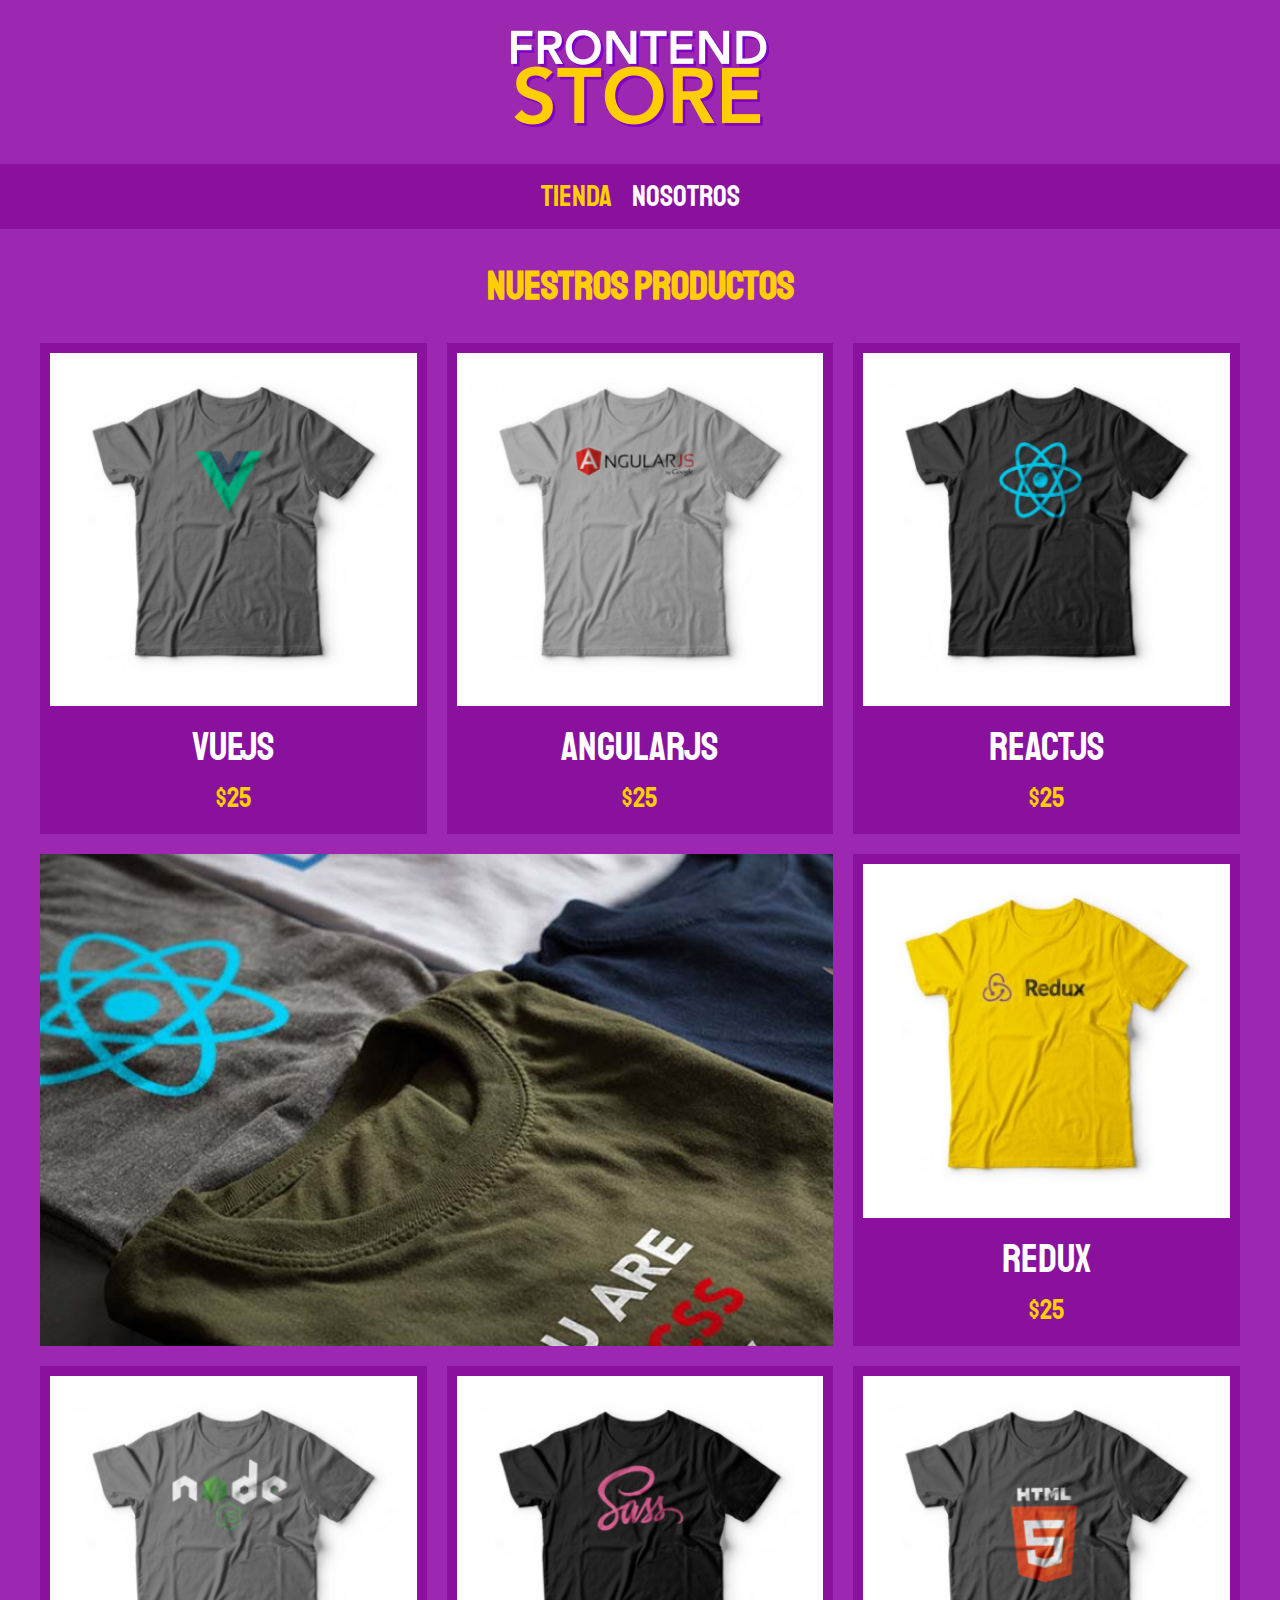
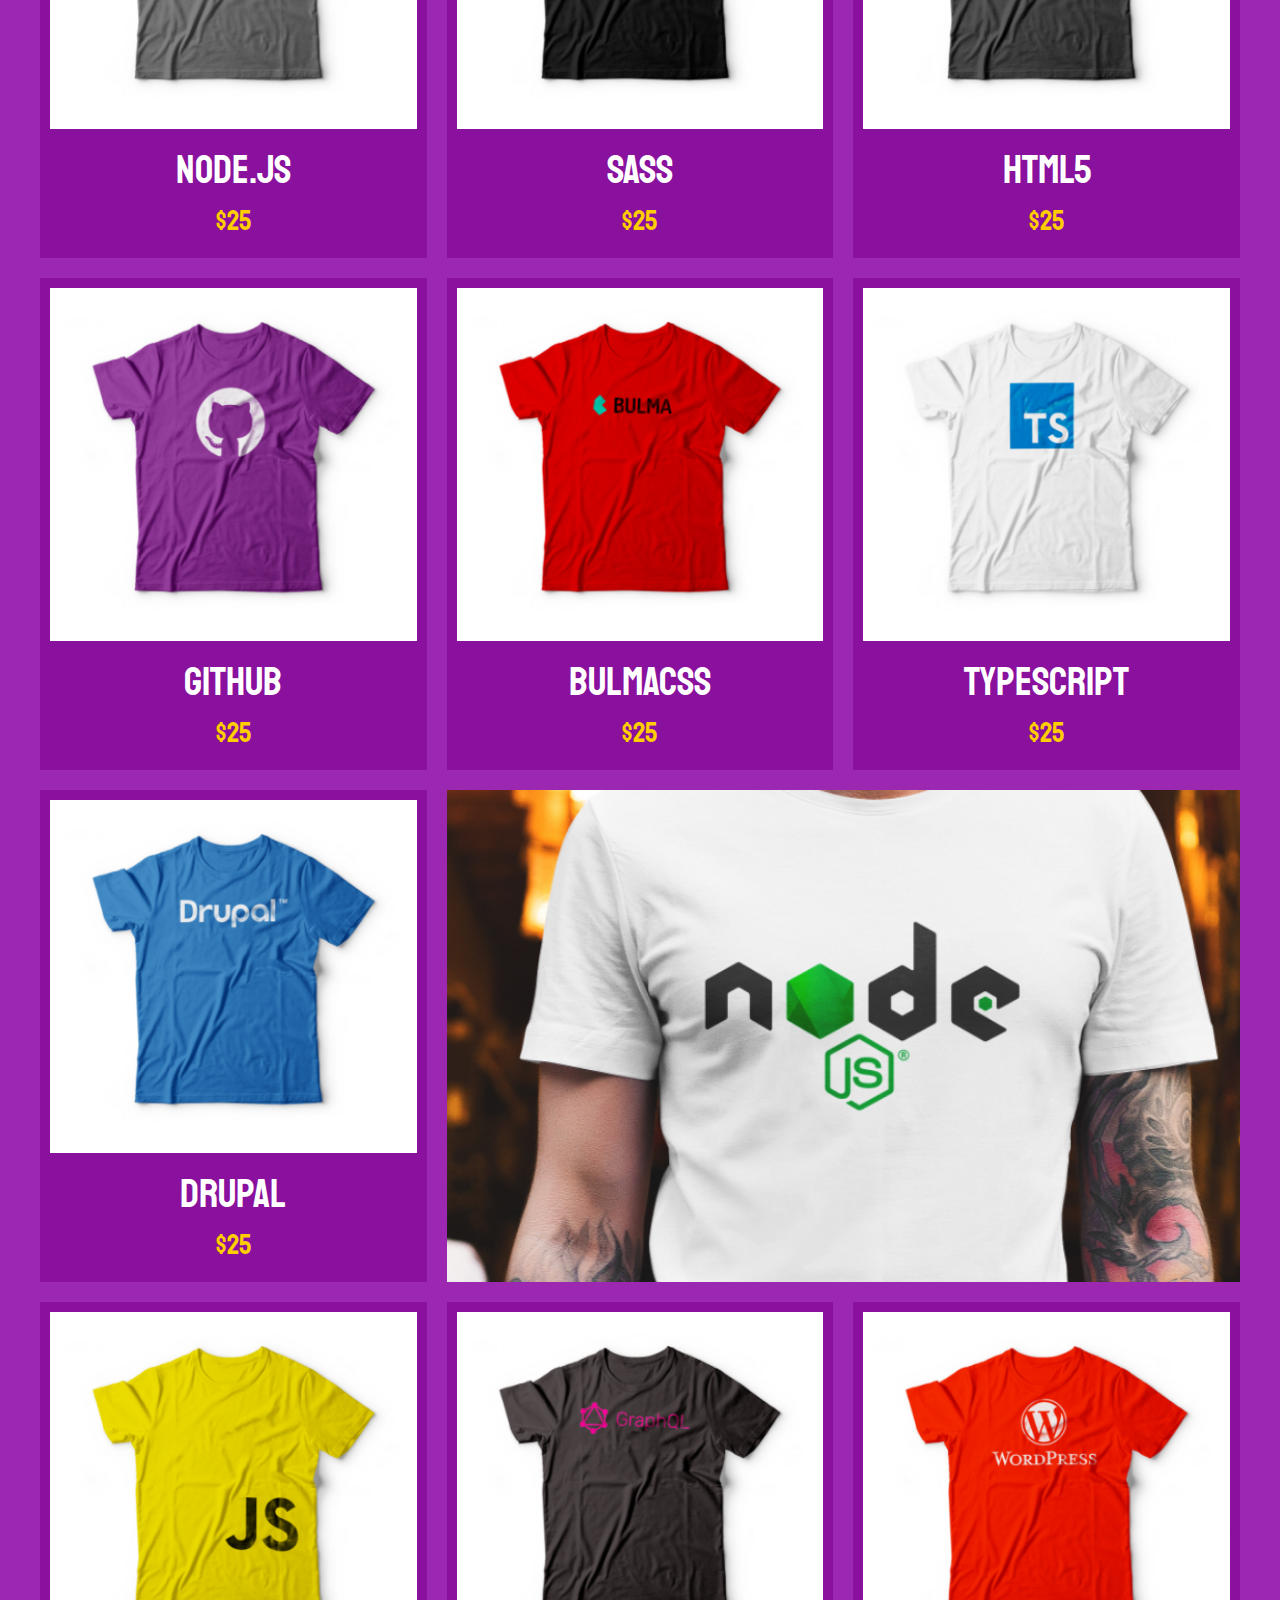
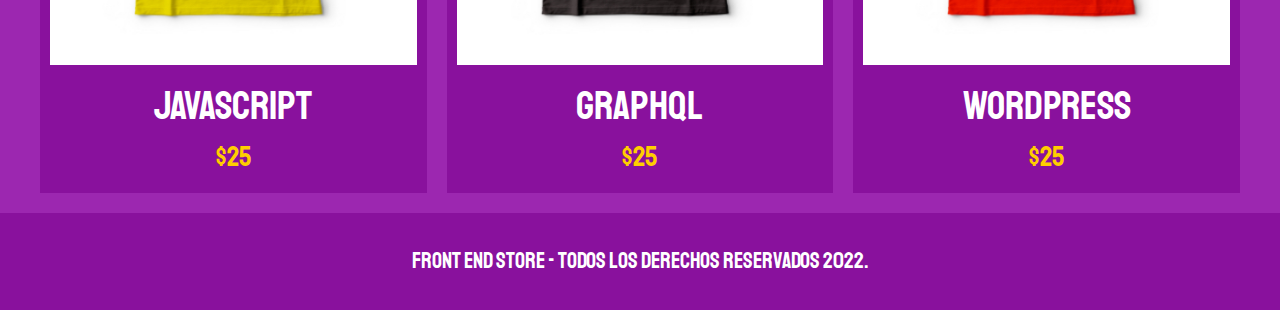
<file: index.html>
<!DOCTYPE html>
<html lang="en">
<head>
    <meta charset="UTF-8">
    <meta http-equiv="X-UA-Compatible" content="IE=edge">
    <meta name="viewport" content="width=device-width, initial-scale=1.0">
    <title>Front End Store</title>
    <link rel="stylesheet" href="css/normalize.css">
    <link rel="preconnect" href="https://fonts.googleapis.com">  
    <link rel="preconnect" href="https://fonts.gstatic.com" crossorigin>
    <link href="https://fonts.googleapis.com/css2?family=Staatliches&display=swap" rel="stylesheet">
    <link rel="stylesheet" href="css/style.css">
    

</head>
<body>  
    <header class="header">
        <a href="index.html">
            <img class="header__logo" src="img/logo.png" alt="logotipo">
        </a>
    </header>

    <nav class="navegacion">
        <a class="navegacion__enlace navegacion__enlace--activo" href="index.html">Tienda</a>
        <a class="navegacion__enlace" href="nosotros.html">Nosotros</a>  
    </nav>

    <main class="contenedor">
        <h1>Nuestros Productos</h1>
        
        <div class="grid">
            
            <div class="producto">
                <a href="producto.html">
                    <img class="producto__imagen" src="img/1.jpg" alt="imagen camisa">
                    <div>
                        <p class="producto__nombre">VueJS</p>
                        <p class="producto__precio">$25</p> 
                    </div>
                </a>
            </div>
            <div class="producto">
                <a href="producto.html">
                    <img class="producto__imagen" src="img/2.jpg" alt="imagen camisa">
                    <div>
                        <p class="producto__nombre">AngularJS</p>
                        <p class="producto__precio">$25</p> 
                    </div>
                </a>
            </div>
            <div class="producto">
                <a href="producto.html">
                    <img class="producto__imagen" src="img/3.jpg" alt="imagen camisa">
                    <div>
                        <p class="producto__nombre">ReactJS</p>
                        <p class="producto__precio">$25</p> 
                    </div>
                </a>
            </div>
            <div class="producto">
                <a href="producto.html">
                    <img class="producto__imagen" src="img/4.jpg" alt="imagen camisa">
                    <div>
                        <p class="producto__nombre">Redux</p>
                        <p class="producto__precio">$25</p> 
                    </div>
                </a>
            </div>
            <div class="producto">
                <a href="producto.html">
                    <img class="producto__imagen" src="img/5.jpg" alt="imagen camisa">
                    <div>
                        <p class="producto__nombre">Node.js</p>
                        <p class="producto__precio">$25</p> 
                    </div>
                </a>
            </div>
            <div class="producto">
                <a href="producto.html">
                    <img class="producto__imagen" src="img/6.jpg" alt="imagen camisa">
                    <div>
                        <p class="producto__nombre">SASS</p>
                        <p class="producto__precio">$25</p> 
                    </div>
                </a>
            </div>
            <div class="producto">
                <a href="producto.html">
                    <img class="producto__imagen" src="img/7.jpg" alt="imagen camisa">
                    <div>
                        <p class="producto__nombre">HTML5</p>
                        <p class="producto__precio">$25</p> 
                    </div>
                </a>
            </div>
            <div class="producto">
                <a href="producto.html">
                    <img class="producto__imagen" src="img/8.jpg" alt="imagen camisa">
                    <div>
                        <p class="producto__nombre">Github</p>
                        <p class="producto__precio">$25</p> 
                    </div>
                </a>
            </div>
            <div class="producto">
                <a href="producto.html">
                    <img class="producto__imagen" src="img/9.jpg" alt="imagen camisa">
                    <div>
                        <p class="producto__nombre">BulmaCSS</p>
                        <p class="producto__precio">$25</p> 
                    </div>
                </a>
            </div>
            <div class="producto">
                <a href="producto.html">
                    <img class="producto__imagen" src="img/10.jpg" alt="imagen camisa">
                    <div>
                        <p class="producto__nombre">TypeScript</p>
                        <p class="producto__precio">$25</p> 
                    </div>
                </a>
            </div>
            <div class="producto">
                <a href="producto.html">
                    <img class="producto__imagen" src="img/11.jpg" alt="imagen camisa">
                    <div>
                        <p class="producto__nombre">Drupal</p>
                        <p class="producto__precio">$25</p> 
                    </div>
                </a>
            </div>
            <div class="producto">
                <a href="producto.html">
                    <img class="producto__imagen" src="img/12.jpg" alt="imagen camisa">
                    <div>
                        <p class="producto__nombre">JavaScript</p>
                        <p class="producto__precio">$25</p> 
                    </div>
                </a>
            </div>
            <div class="producto">
                <a href="producto.html">
                    <img class="producto__imagen" src="img/13.jpg" alt="imagen camisa">
                    <div>
                        <p class="producto__nombre">GraphQL</p>
                        <p class="producto__precio">$25</p> 
                    </div>
                </a>
            </div>
            <div class="producto">
                <a href="producto.html">
                    <img class="producto__imagen" src="img/14.jpg" alt="imagen camisa">
                    <div>
                        <p class="producto__nombre">WordPress</p>
                        <p class="producto__precio">$25</p> 
                    </div>
                </a>
            </div>
            <div class="grafico grafico--camisas"></div>
            <div class="grafico grafico--node"></div>

        </div>  
    </main>

    <footer class="footer">
        <p class="footer__texto">Front End Store - Todos los derechos reservados 2022.</p>
    </footer>
</body>

</html>
</file>
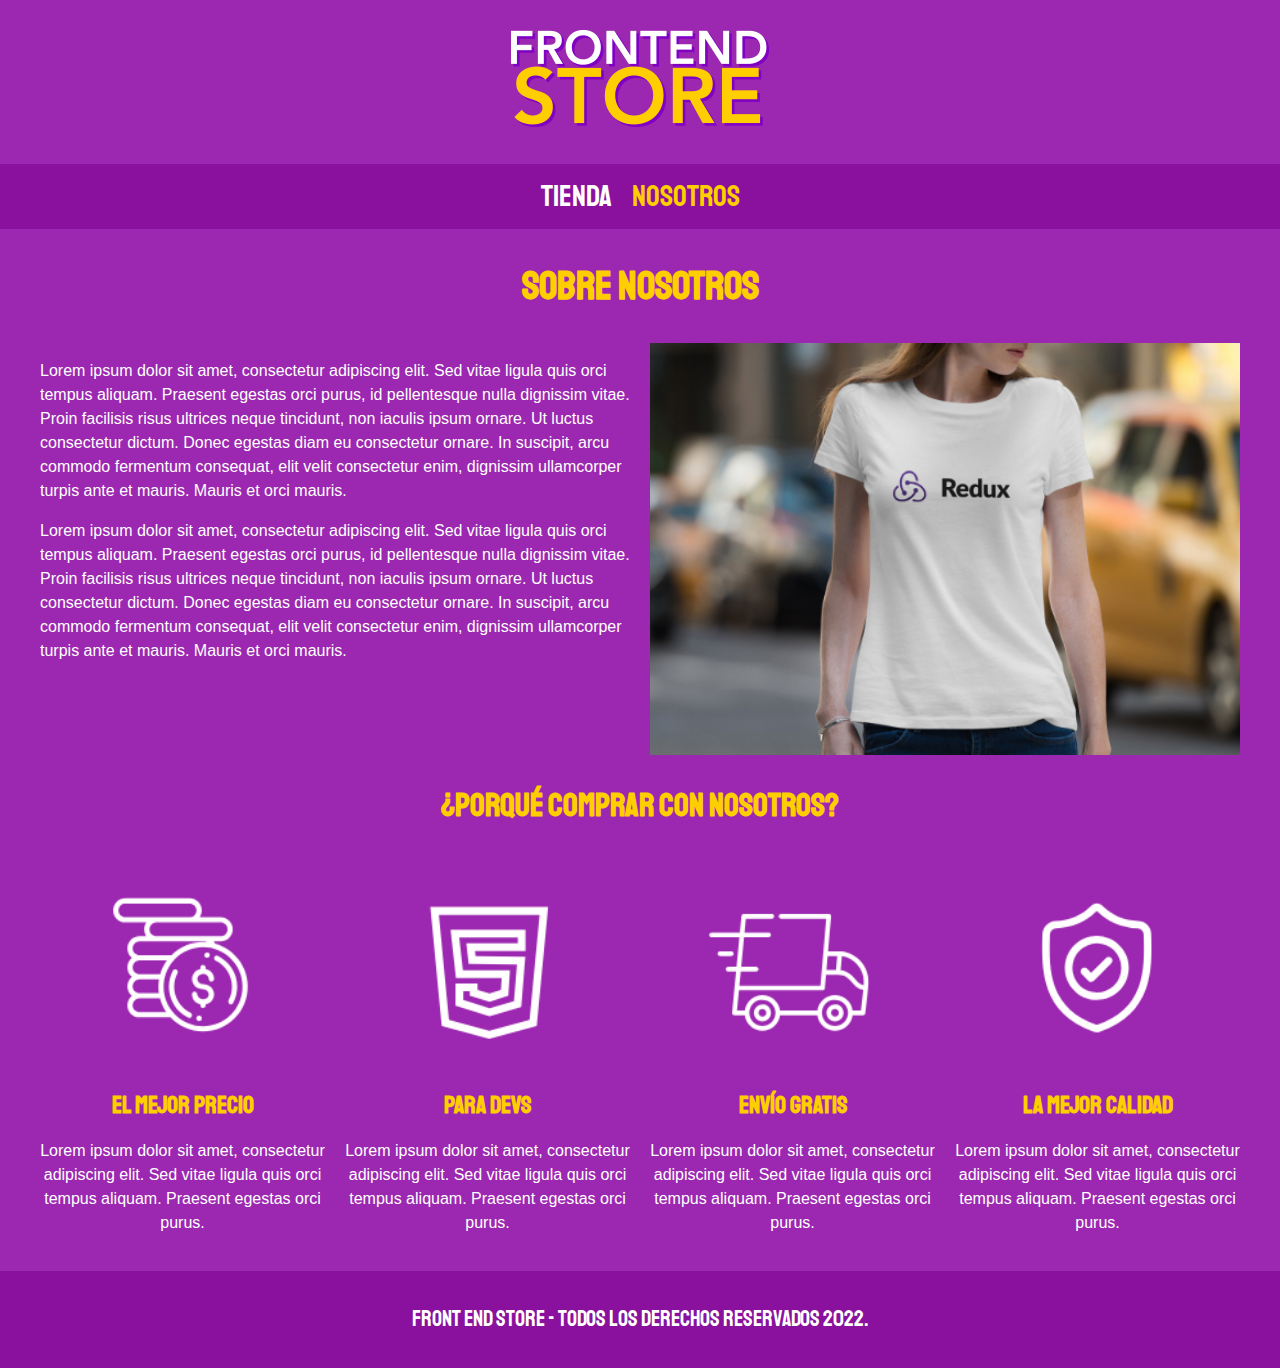
<file: nosotros.html>
<!DOCTYPE html>
<html lang="en">
<head>
    <meta charset="UTF-8">
    <meta http-equiv="X-UA-Compatible" content="IE=edge">
    <meta name="viewport" content="width=device-width, initial-scale=1.0">
    <title>Front End Store</title>
    <link rel="stylesheet" href="css/normalize.css">
    <link rel="preconnect" href="https://fonts.googleapis.com">  
    <link rel="preconnect" href="https://fonts.gstatic.com" crossorigin>
    <link href="https://fonts.googleapis.com/css2?family=Staatliches&display=swap" rel="stylesheet">
    <link rel="stylesheet" href="css/style.css">
    

</head>
<body>  
    <header class="header">
        <a href="index.html">
            <img class="header__logo" src="img/logo.png" alt="logotipo">
        </a>
    </header>

    <nav class="navegacion">
        <a class="navegacion__enlace" href="index.html">Tienda</a>
        <a class="navegacion__enlace navegacion__enlace--activo" href="nosotros.html">Nosotros</a>  
    </nav>

    <main class="contenedor">
        <h1>Sobre Nosotros</h1>
        <div class="nosotros">
                <div class="nosotros__contenido">
                    <p>Lorem ipsum dolor sit amet, consectetur adipiscing elit.
                     Sed vitae ligula quis orci tempus aliquam. Praesent egestas orci purus, 
                     id pellentesque nulla dignissim vitae. Proin facilisis risus ultrices neque tincidunt, 
                     non iaculis ipsum ornare. Ut luctus consectetur dictum. Donec egestas diam eu consectetur ornare. 
                     In suscipit, arcu commodo fermentum consequat, elit velit consectetur enim, dignissim ullamcorper 
                     turpis ante et mauris. Mauris et orci mauris.
                    </p>
                    <p>Lorem ipsum dolor sit amet, consectetur adipiscing elit.
                        Sed vitae ligula quis orci tempus aliquam. Praesent egestas orci purus, 
                        id pellentesque nulla dignissim vitae. Proin facilisis risus ultrices neque tincidunt, 
                        non iaculis ipsum ornare. Ut luctus consectetur dictum. Donec egestas diam eu consectetur ornare. 
                        In suscipit, arcu commodo fermentum consequat, elit velit consectetur enim, dignissim ullamcorper 
                        turpis ante et mauris. Mauris et orci mauris.
                    </p>
                </div>
                
                <img class="nosotros__imagen" src="img/nosotros.jpg" alt="Imagen Nosotros">
        </div>
    </main>

    <section class="contenedor comprar">
        <h2 class="comprar__titulo">¿Porqué comprar con nosotros?</h2>
        <div class="bloques">
            <div class="bloque">
                <img class="bloque__imagen" src="img/icono_1.png" alt="porque comprar">
                <h3 class="bloque__titulo">El Mejor Precio</h3>
                <p>Lorem ipsum dolor sit amet, consectetur adipiscing elit.
                    Sed vitae ligula quis orci tempus aliquam. Praesent egestas orci purus.
                </p> 
            </div><!--.bloque-->
            <div class="bloque">
                <img class="bloque__imagen" src="img/icono_2.png" alt="porque comprar">
                <h3 class="bloque__titulo">Para Devs</h3>
                <p>Lorem ipsum dolor sit amet, consectetur adipiscing elit.
                    Sed vitae ligula quis orci tempus aliquam. Praesent egestas orci purus.
                </p> 
            </div><!--.bloque-->
            <div class="bloque">
                <img class="bloque__imagen" src="img/icono_3.png" alt="porque comprar">
                <h3 class="bloque__titulo">Envío Gratis</h3>
                <p>Lorem ipsum dolor sit amet, consectetur adipiscing elit.
                    Sed vitae ligula quis orci tempus aliquam. Praesent egestas orci purus.
                </p> 
            </div><!--.bloque-->
            <div class="bloque">
                <img class="bloque__imagen" src="img/icono_4.png" alt="porque comprar">
                <h3 class="bloque__titulo">La Mejor Calidad</h3>
                <p>Lorem ipsum dolor sit amet, consectetur adipiscing elit.
                    Sed vitae ligula quis orci tempus aliquam. Praesent egestas orci purus.
                </p> 
            </div><!--.bloque-->
        </div> <!--.bloques-->
    </section>

    <footer class="footer">
        <p class="footer__texto">Front End Store - Todos los derechos reservados 2022.</p>
    </footer>
</body>

</html>
</file>
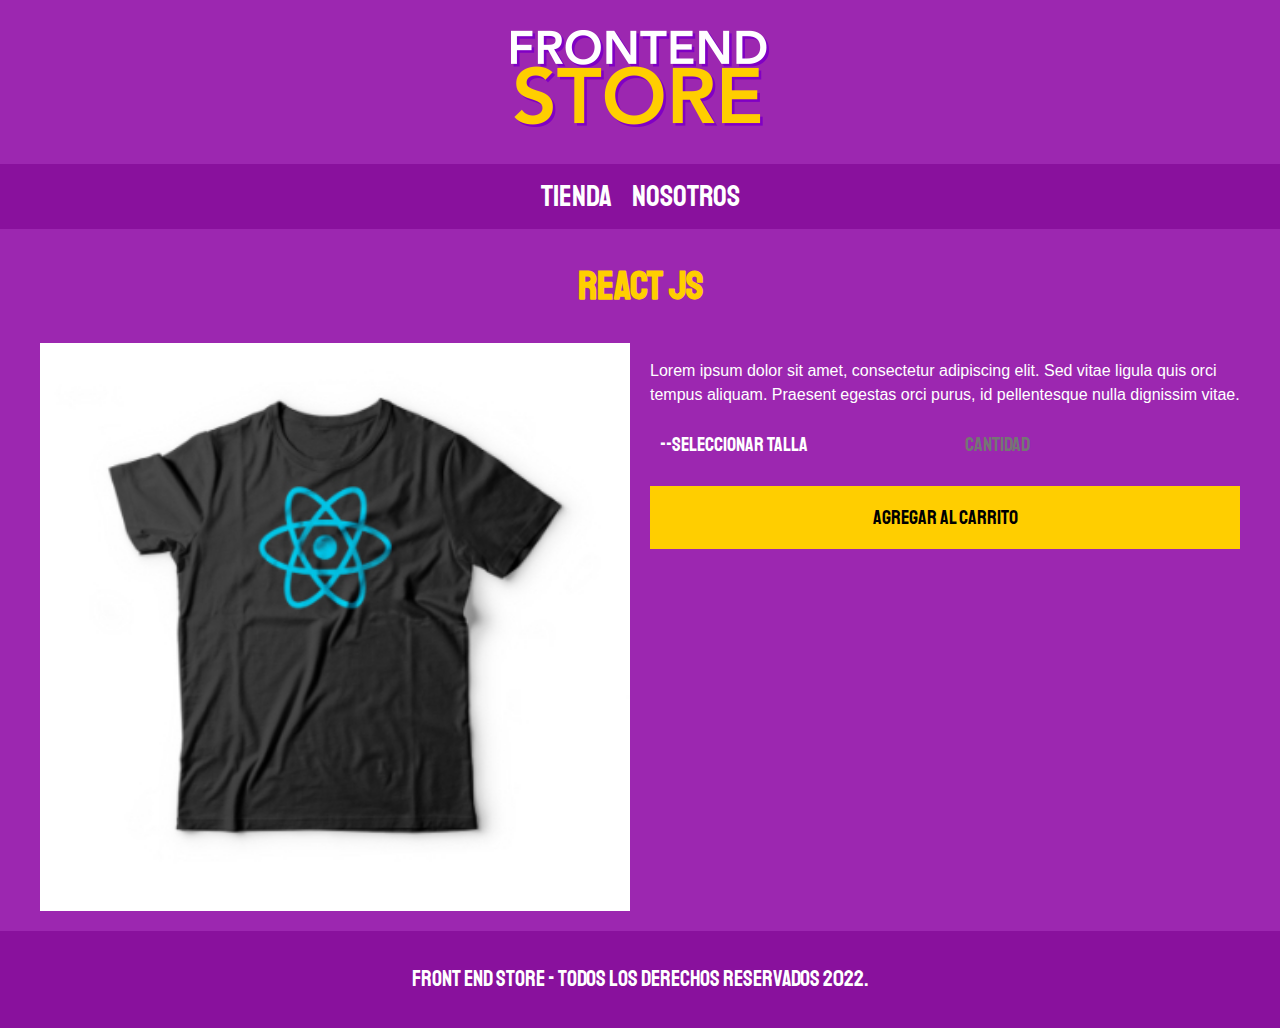
<file: producto.html>
<!DOCTYPE html>
<html lang="en">
<head>
    <meta charset="UTF-8">
    <meta http-equiv="X-UA-Compatible" content="IE=edge">
    <meta name="viewport" content="width=device-width, initial-scale=1.0">
    <title>Front End Store</title>
    <link rel="stylesheet" href="css/normalize.css">
    <link rel="preconnect" href="https://fonts.googleapis.com">  
    <link rel="preconnect" href="https://fonts.gstatic.com" crossorigin>
    <link href="https://fonts.googleapis.com/css2?family=Staatliches&display=swap" rel="stylesheet">
    <link rel="stylesheet" href="css/style.css">
    

</head>
<body>  
    <header class="header">
        <a href="index.html">
            <img class="header__logo" src="img/logo.png" alt="logotipo">
        </a>
    </header>

    <nav class="navegacion">
        <a class="navegacion__enlace" href="index.html">Tienda</a>
        <a class="navegacion__enlace" href="nosotros.html">Nosotros</a>  
    </nav>

    <main class="contenedor">
        <h1>React JS</h1>
        <div class="camisa">
            <img class="camisa__imagen" src="img/3.jpg" alt="imagen de camisa">

            <div class="camisa__contenido">
                <p>Lorem ipsum dolor sit amet, consectetur adipiscing elit.
                    Sed vitae ligula quis orci tempus aliquam. Praesent egestas orci purus, 
                    id pellentesque nulla dignissim vitae.
                </p>

                <form class="formulario" action="">
                    <select class="formulario__campo">
                        <option disabled selected>--Seleccionar Talla</option>
                        <option value="">Chica (S)</option>
                        <option value="">Mediana (M)</option>
                        <option value="">Grande (L)</option>
                    </select>
                    <input class="formulario__campo" type="number" placeholder="Cantidad" min="0">
                    <input class="formulario__submit" type="submit" value="Agregar al carrito">
                </form>
            </div>
        </div>

    </main>

    <footer class="footer">
        <p class="footer__texto">Front End Store - Todos los derechos reservados 2022.</p>
    </footer>
</body>

</html>
</file>
<file: css/style.css>
:root {
    --primario: #9c27b0;
    --primarioOscuro: #89119D;
    --secundario: #FFCE00;
    --secundarioOscuro: rgb(233,287,2);
    --blanco: #fff;
    --negro: #000;

    --fuentePrincipal: 'Staatliches', cursive;
}

html {
    box-sizing: border-box;
    font-size: 62.5%; /* parte que nos permite que  1 rem sean 10 px */
  }

*, *:before, *:after {
    box-sizing: inherit;
}

/* Globales */
body {
    background-color: var(--primario);
    font-size: 1.6rem; /* parte que nos permite que  1 rem sean 10 px */
    line-height: 1.5; /*interlineado*/
}
p {
    font-size: 1,8rem;
    font-family: Arial, Helvetica, sans-serif;
    color: var(--blanco);
}
a {
    text-decoration: none;
}
img {
    width: 100%;
}
.contenedor { 
    max-width: 120rem;
    margin: 0 auto;
}
h1, h2, h3 {
    text-align: center;
    color: var(--secundario);
    font-family: var(--fuentePrincipal);
}
h1 {font-size: 4rem;}
h2 {font-size: 3.2rem;}
h3 {font-size: 2.4rem;}

/** Header **/

.header {
    display: flex;
    justify-content: center;
}
.header__logo {
    margin: 3rem 0;
}
/* Footer */
.footer {
    background-color: var(--primarioOscuro);
    padding: 1rem 0;
    margin-top: 2rem;
}
.footer__texto{
    font-family: var(--fuentePrincipal);
    text-align: center;
    font-size: 2.2rem;
}
/* Navegacion */
.navegacion {
    background-color: var(--primarioOscuro);
    padding: 1rem 0;
    display: flex;
    justify-content:center;
    gap: 2rem; /*separar los elementos*/
}
.navegacion__enlace {
    font-family: var(--fuentePrincipal);
    color: var(--blanco);
    font-size: 3rem;
}
.navegacion__enlace--activo,
.navegacion__enlace:hover {
    color: var(--secundario);
}

/*Grid*/

.grid {
    display: grid;
    grid-template-columns: repeat(2, 1fr);
    gap: 2rem;
}
@media (min-width: 768px) {
    .grid {
        grid-template-columns: repeat(3, 1fr);
    }
}

/*Productos*/

.producto {
    background-color: var(--primarioOscuro);
    padding: 1rem;
}
.producto__nombre {
    font-size: 4rem;
}
.producto__precio {
    font-size: 2.8rem;
    color: var(--secundario);
}
.producto__nombre,
.producto__precio {
    font-family: var(--fuentePrincipal);
    margin: 1rem 0;
    text-align: center;
    line-height: 1.2; /*interlineado*/
}

/* Grafico */

.grafico {
    min-height: 30rem;
    background-repeat: no-repeat;
    background-size:cover;
    grid-column: 1 / 3;
}
.grafico--camisas {
    grid-row: 2 / 3;
    background-image: url(../img/grafico1.jpg);
}
.grafico--node {
    background-image: url(../img/grafico2.jpg);
    grid-row: 8 / 9;
}
@media (min-width: 768px) {
    .grafico--node {
        grid-row: 5 / 6;
        grid-column: 2 / 4;
    }
}

/*NOSOTROS*/
.nosotros {
    display:grid;
    grid-template-rows:repeat(2, auto);
}
@media (min-width: 768px) {
    .nosotros {
        grid-template-columns: repeat(2, 1fr);
        column-gap: 2rem;
    }
}
.nosotros__imagen {
    grid-row: 1 / 2;
}
@media (min-width: 768px) {
    .nosotros__imagen {
        grid-column: 2 / 3;
    }
}

/* Bloques */
.bloques {
    display: grid;
    grid-template-columns: repeat(2, 1fr);
    gap: 2rem;
}
@media (min-width: 768px) {
    .bloques {
        grid-template-columns: repeat(4, 1fr);
    }
}
.bloque{
    text-align: center;
}
.bloque__titulo {
    margin: 0;
}

/* pagina del producto */

@media (min-width: 768px) {
    .camisa {
        display: grid;
        grid-template-columns: repeat(2, 1fr);
        column-gap: 2rem;
    }
}
.formulario {
    display: grid;
    grid-template-columns: repeat(2, 1fr);
    gap: 2rem;
}
.formulario__campo {
    border: 1rem solid var(--fuentePrincipal);
    background-color: transparent;
    color: var(--blanco);
    font-size: 2rem;
    font-family: var(--fuentePrincipal);
    padding: 1rem;
    appearance: none; /* para quitar la flecha de la lista plegable*/
}
.formulario__campo option {
    background-color: var(--primarioOscuro);
}
.formulario__submit {
    background-color: var(--secundario);
    border: none;
    padding: 2rem;
    font-size: 2rem;
    font-family: var(--fuentePrincipal);
    transition: background-color .3s ease;
    grid-column: 1 / 3;
}
.formulario__submit:hover {
    background-color: var(--secundarioOscuro);
    cursor: pointer; 
}
</file>
